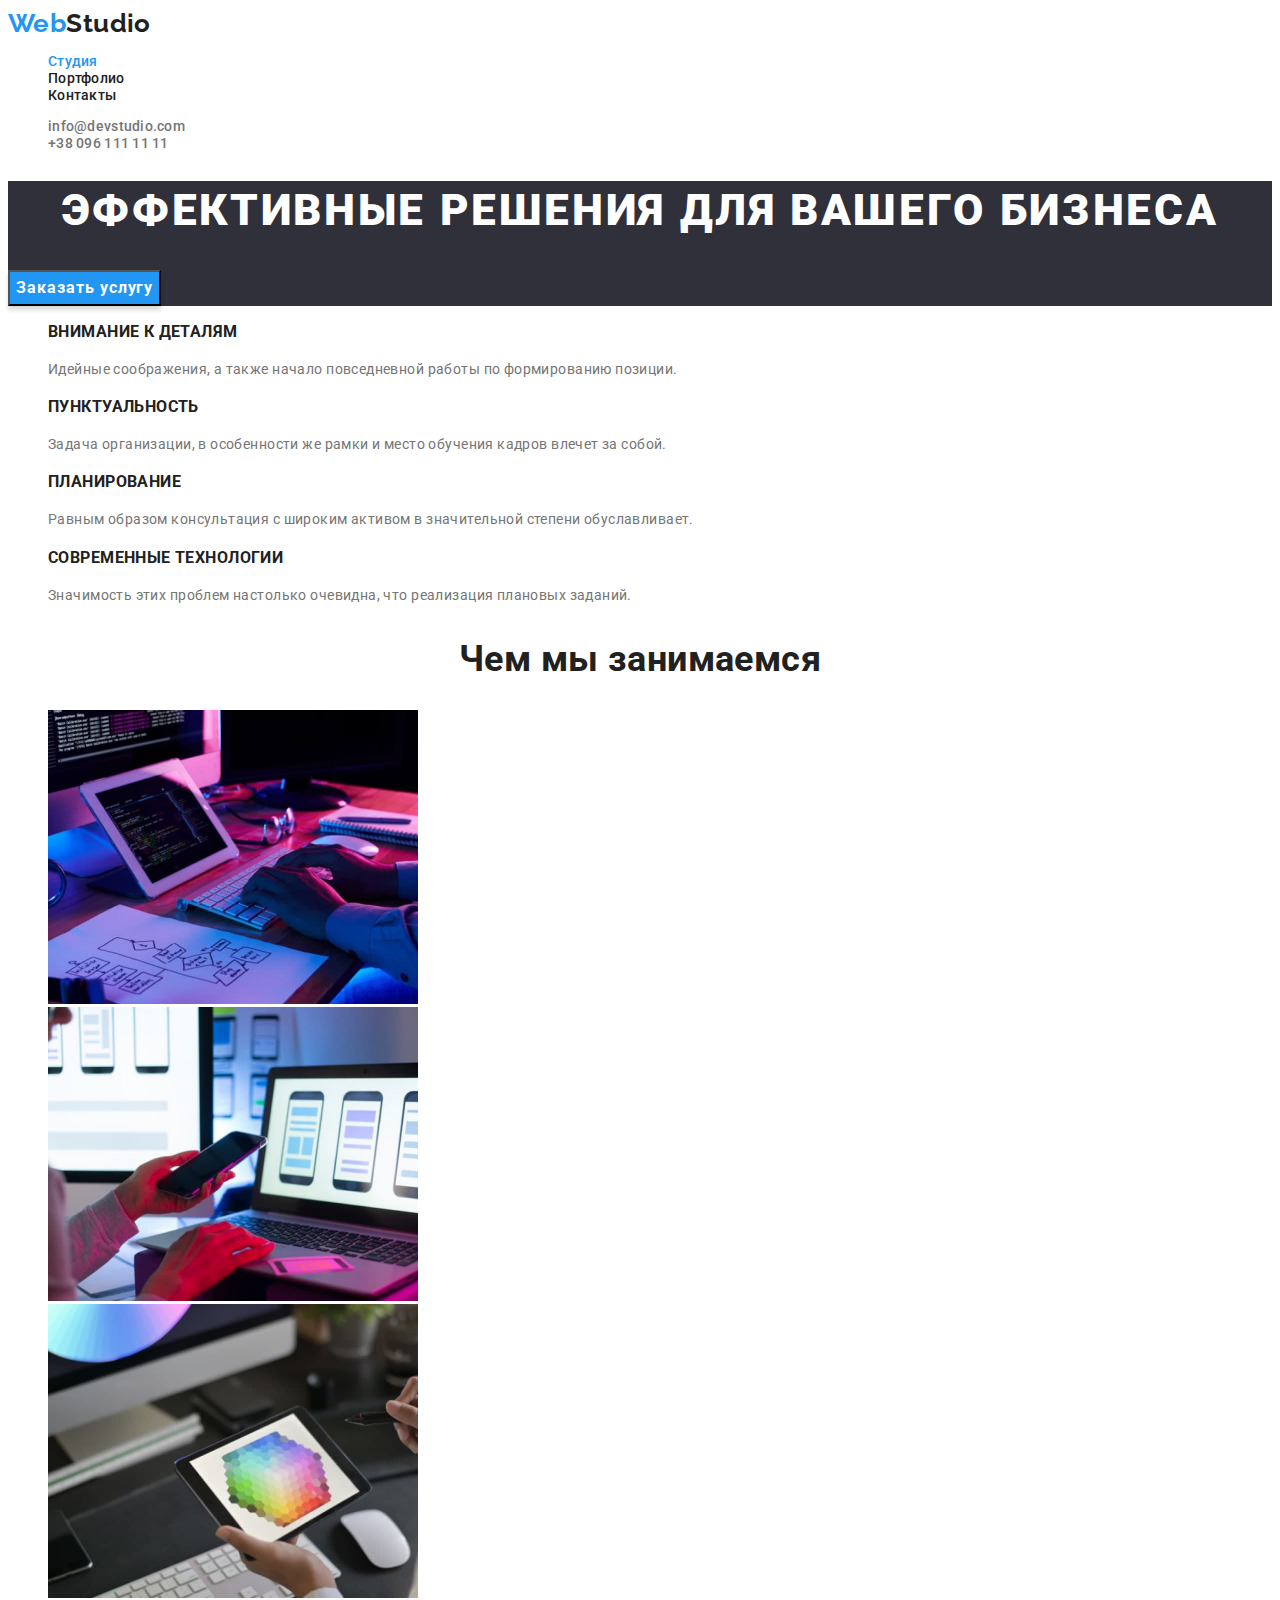
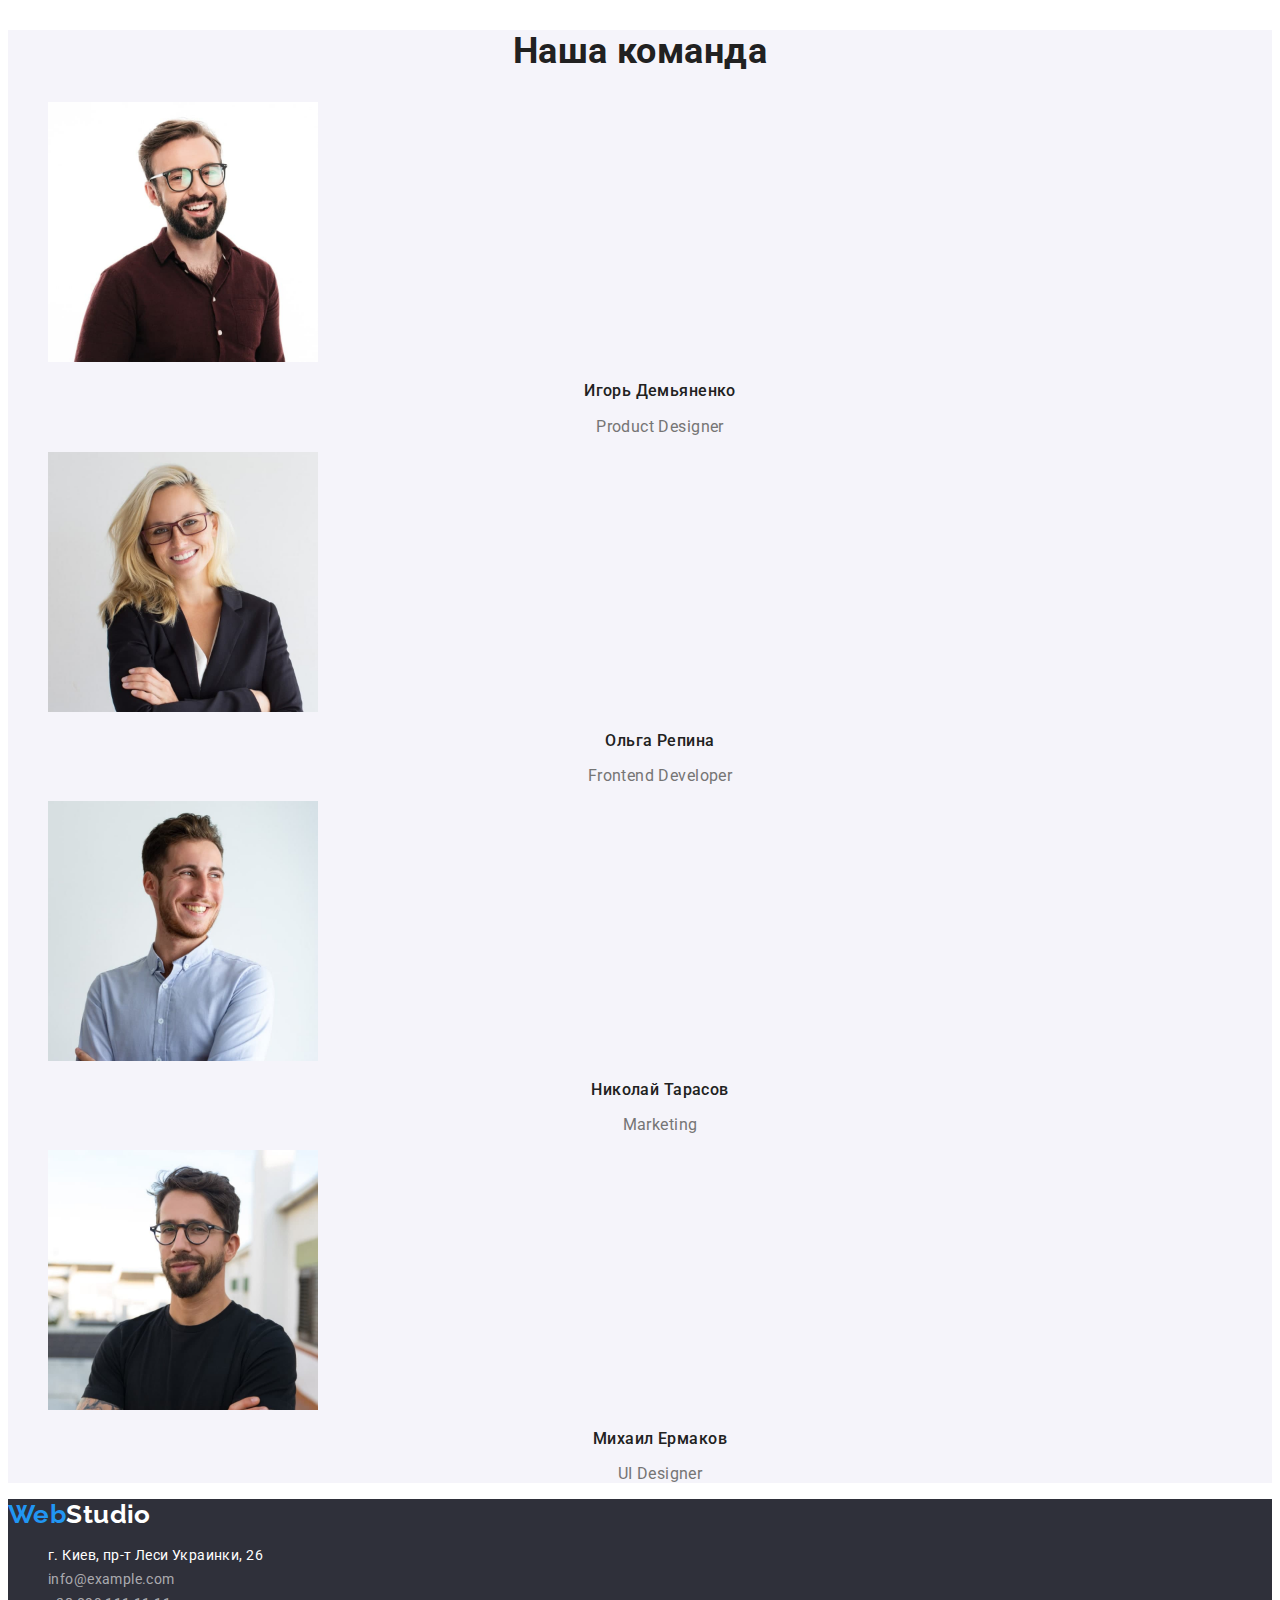
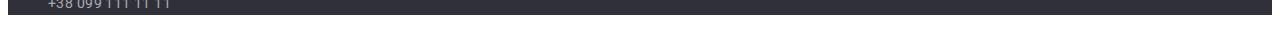
<file: index.html>
<!DOCTYPE html>
<html lang="ru">
<head>
    <meta charset="UTF-8">
    <meta http-equiv="X-UA-Compatible" content="IE=edge">
    <meta name="viewport" content="width=device-width, initial-scale=1.0">
    <title>Document</title>
    <link rel="preconnect" href="https://fonts.googleapis.com">
    <link rel="preconnect" href="https://fonts.gstatic.com" crossorigin>
    <link href="https://fonts.googleapis.com/css2?family=Raleway:wght@700&family=Roboto:wght@400;500;700;900&display=swap"
        rel="stylesheet">
    <link rel="stylesheet" href="css/style.css">
</head>
<body>
    <!---------Шапка страницы---------->

   <header class="header">
    <nav class="header-nav">
       <a class="link header-logo" href="/"><span lang="en"><span class="web">Web</span><span class="studio">Studio</span></span></a>
       <ul class="site-nav list" >
           <li class="nav-list"><a class="link header-link current" href="index.html">Студия</a></li>
           <li class="nav-list"><a class="link header-link" href="portfolio.html">Портфолио</a></li>
           <li class="nav-list"><a class="link header-link" href="">Контакты</a></li>
       </ul>
    </nav>
       <ul class="list header-contacts-list">
           <li class="header-contacts-item"><a class="link header-contacts-link" href="mailto:info@devstudio.com">info@devstudio.com</a></li>
           <li class="header-contacts-item"><a class="link header-contacts-link" href="tel:+380961111111">+38 096 111 11 11</a></li>
       </ul>
   </header>
   <main>
    <!----------------Герой------------>

  <section class="hero">
      <h1 class="hero-tittle">Эффективные решения для вашего бизнеса</h1>
      <button type="button" class="hero-button">Заказать услугу</button>
  </section>
    <!--------Описание особенностей----->

  <section class="benefits">
      <h2 class="visually-hidden" >Наши преимущества</h2>
      <ul class="list benefits-list">
          <li class="benefits-item">
              <h3 class="benefits-tittles" >Внимание к деталям</h3>
              <p class="benefits-text">Идейные соображения, а также начало повседневной работы по формированию позиции.</p>
          </li>
          <li  class="benefits-item">
               <h3 class="benefits-tittles" >Пунктуальность</h3>
               <p class="benefits-text">Задача организации, в особенности же рамки и место обучения кадров влечет за собой.</p>
          </li>
          <li class="benefits-item">
                <h3 class="benefits-tittles" >Планирование</h3>
                <p class="benefits-text">Равным образом консультация с широким активом в значительной степени обуславливает.</p>
          </li>
          <li>
                <h3 class="benefits-tittles" >Современные технологии</h3>
                <p class="benefits-text">Значимость этих проблем настолько очевидна, что реализация плановых заданий.</p>
          </li>
      </ul>
  </section>
    <!-----------Примеры работ----------->

    <section class="exampels">
        <h2 class="examples-tittle">Чем мы занимаемся</h2>
        <ul class="list examples-list">
          <li class="examles-item"> <img src="./images/picture1.jpg" alt="example of work" width="370"></li>
          <li class="examles-item"> <img src="./images/picture2.jpg" alt="example of work" width="370"></li>
          <li class="examles-item"> <img src="./images/picture3.jpg" alt="example of work" width="370"></li>
        </ul>
    </section>
    <!------------Фото команды----------->

    <section class="team">
        <h2 class="team-tittle" >Наша команда</h2>
        <ul class="list team-list">
            <li class="team-photo">
                <img src="./images/man1.jpg" alt="man on the photo" width="270">
               <h3 class="team-tittles" >Игорь Демьяненко</h3>
                <p class="team-text"> <span lang="en">Product Designer</span></p>
            </li>
            <li class="team-photo">
                <img src="./images/woman.jpg" alt="woman on the photo" width="270">
                <h3 class="team-tittles" >Ольга Репина</h3>
                <p class="team-text"> <span lang="en">Frontend Developer</span></p>
            </li>
            <li class="team-photo">
                <img src="./images/man2.jpg" alt="man on the photo" width="270">
                <h3 class="team-tittles" >Николай Тарасов</h3>
                <p class="team-text"><span  lang="en">Marketing</span></p>
            </li>
            <li class="team-photo">
                <img src="./images/man3.jpg" alt="man on the photo" width="270">
                <h3 class="team-tittles" >Михаил Ермаков</h3>
                <p class="team-text"> <span lang="en">UI Designer</span></p>
            </li>
        </ul>
    </section>
    </main>
       <!----------Футер---------------->

    <footer class="footer">
        <a class="link footer-logo" href="/"> <span lang="en"> <span class="web">Web</span><span class="white-studio" >Studio</span></span></a>
        <address>
        <ul class="list footer-contacts-list">
          <li class="footer-contacts-item"><a class="link footer-address-link" href="">г. Киев, пр-т Леси Украинки, 26</a></li>
          <li class="footer-contacts-item"><a class="link footer-contacts-link" href="mailto:info@example.com">info@example.com</a></li>
          <li class="footer-contacts-item"><a class="link footer-contacts-link" href="tel:+380991111111">+38 099 111 11 11</a></li>
        </ul>
        </address>
    </footer>
</body>
</html>
</file>
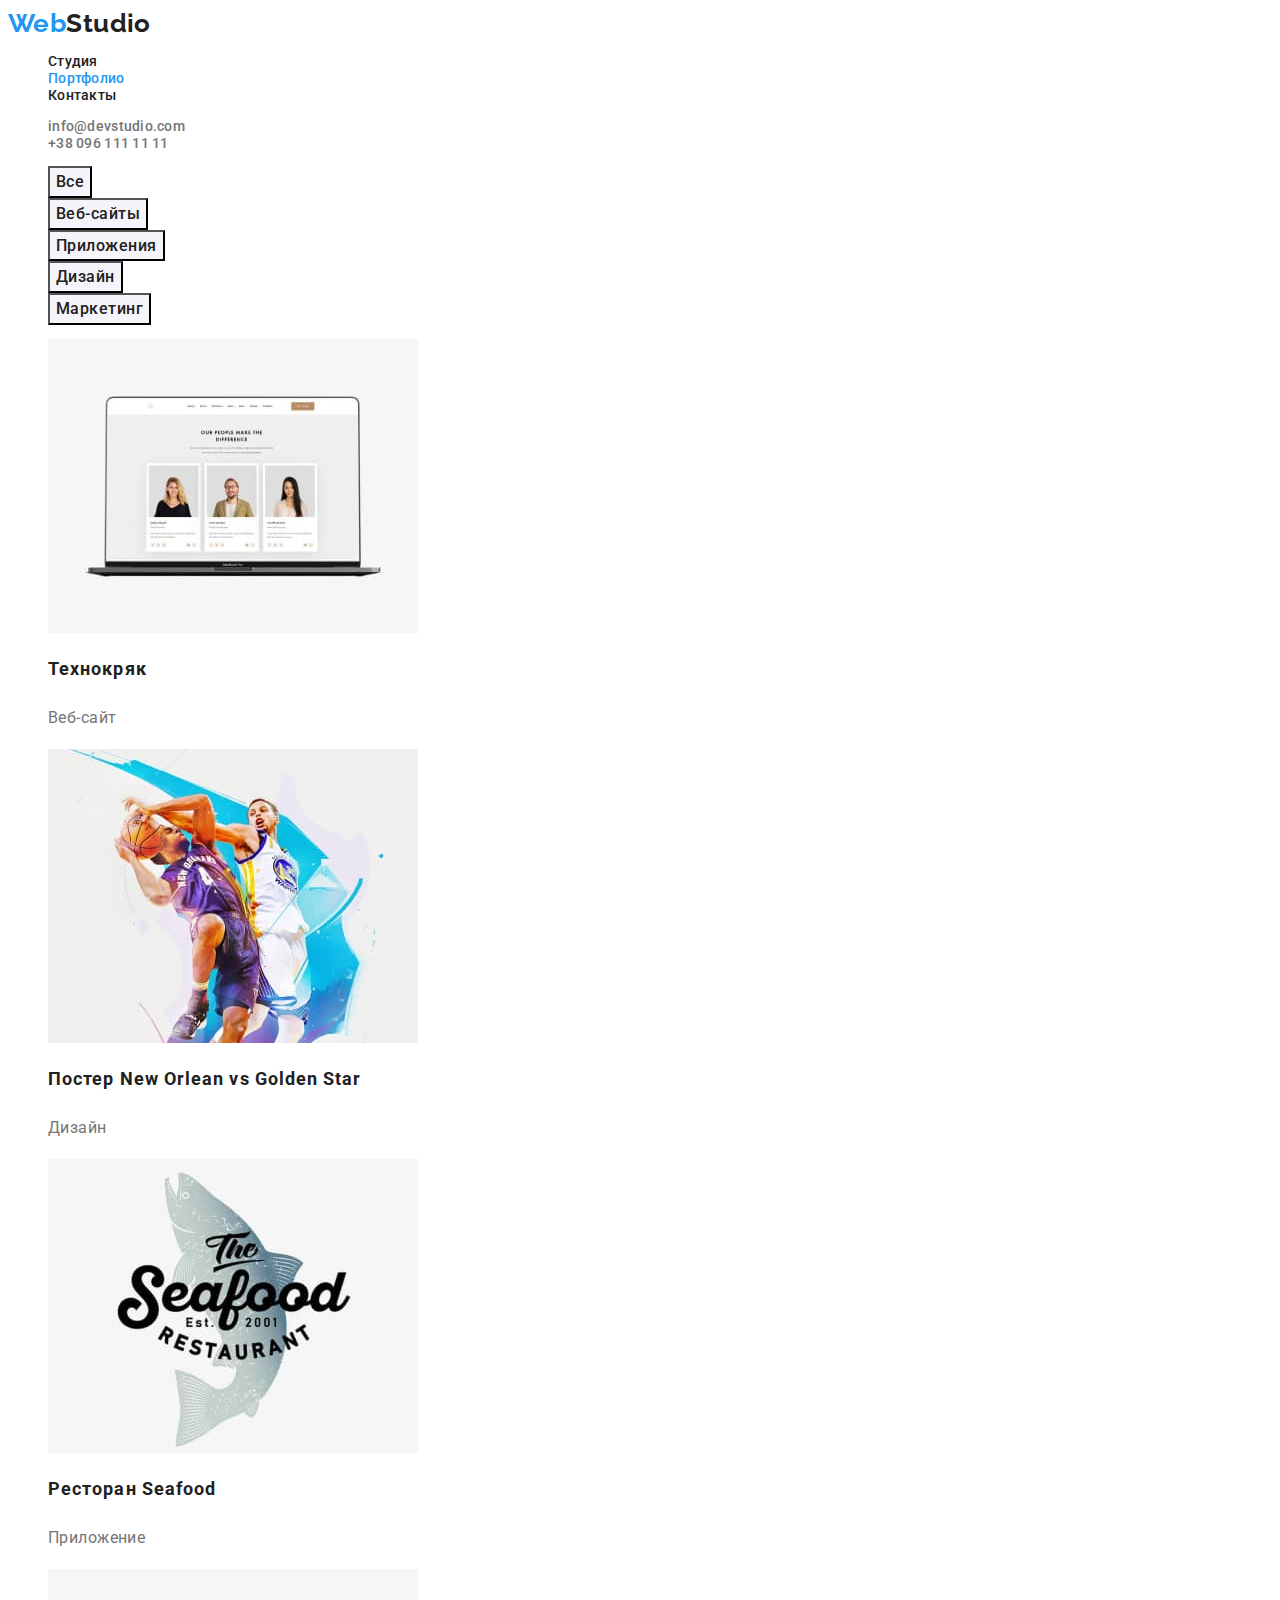
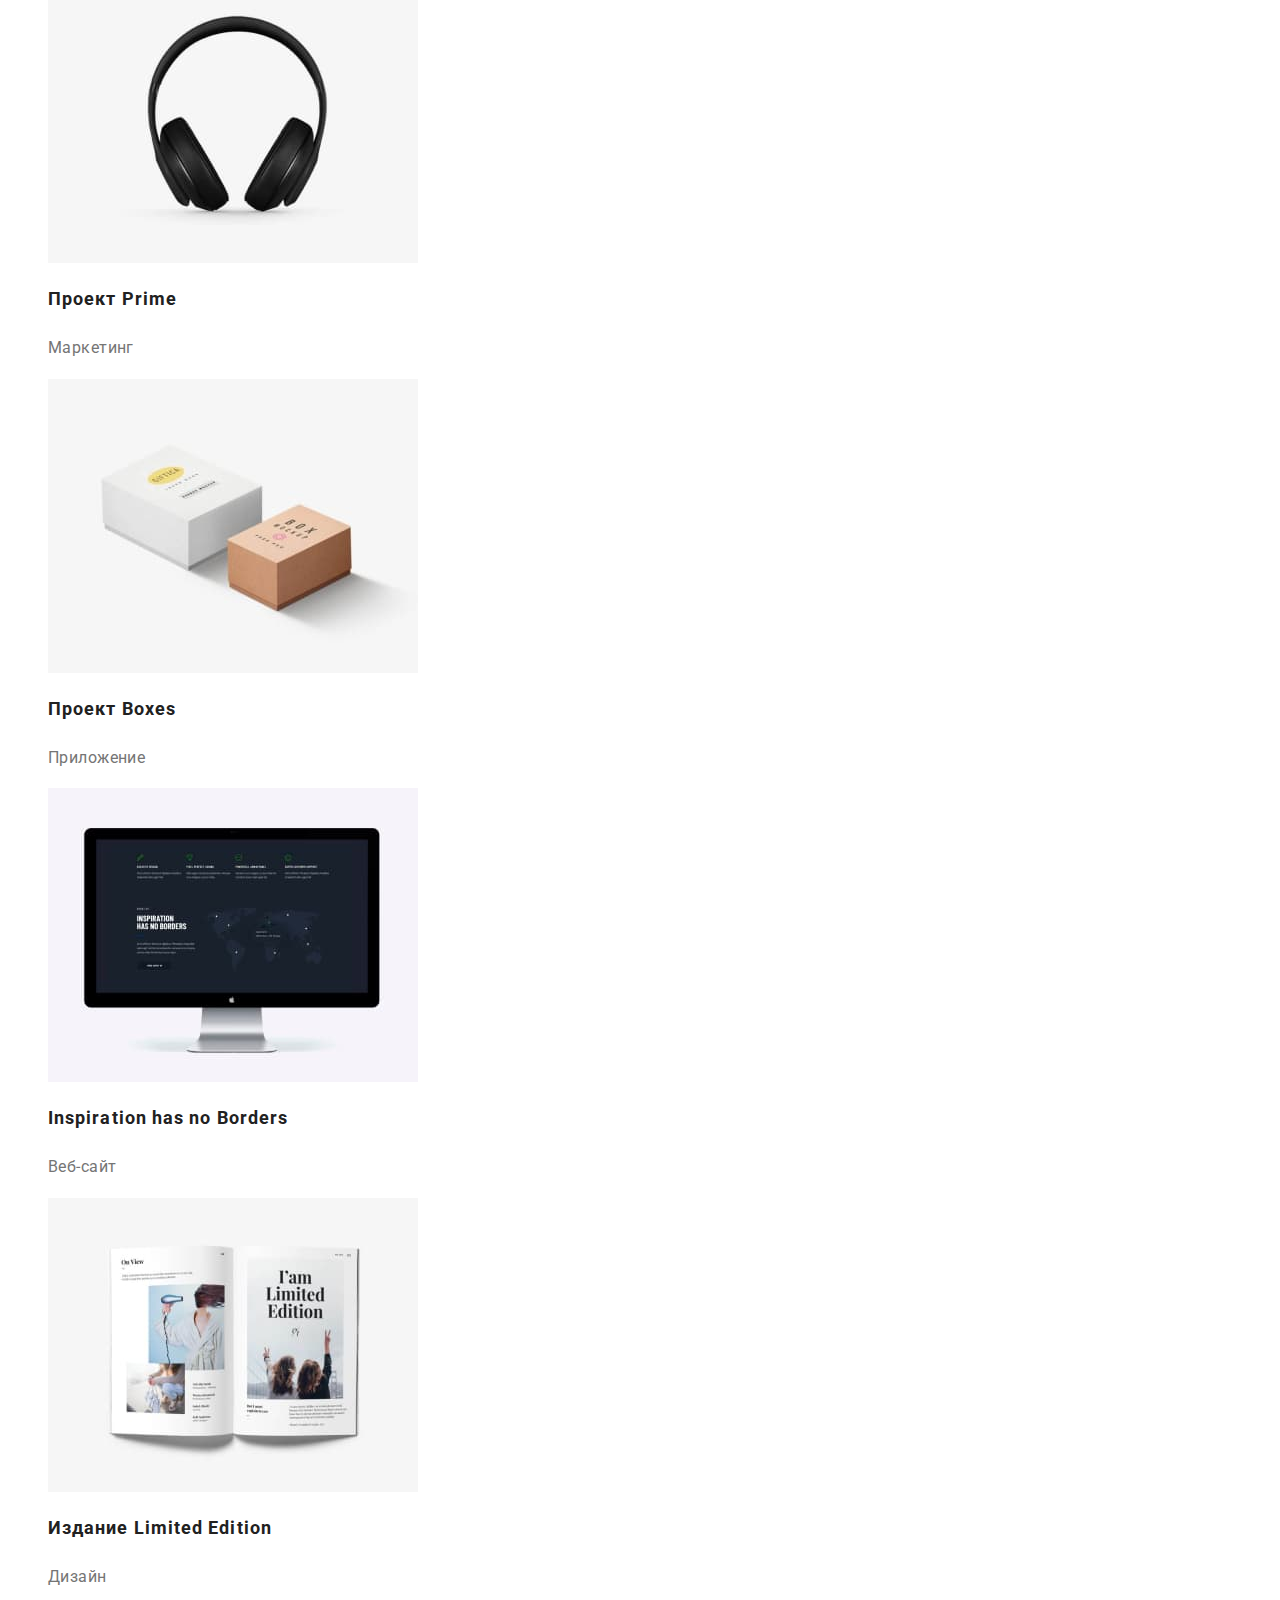
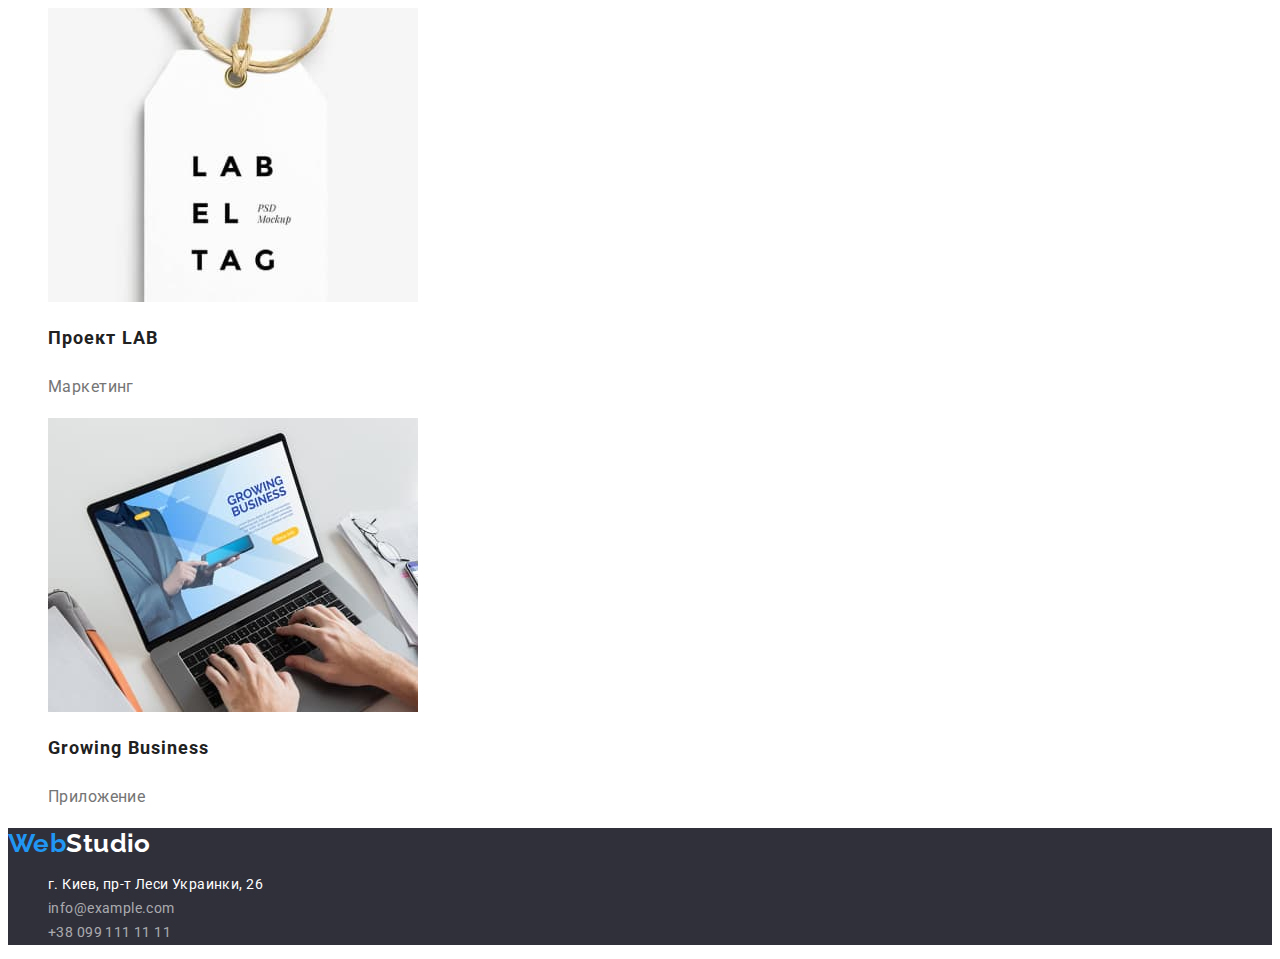
<file: portfolio.html>
<!DOCTYPE html>
<html lang="ru">
<head>
    <meta charset="UTF-8">
    <meta http-equiv="X-UA-Compatible" content="IE=edge">
    <meta name="viewport" content="width=device-width, initial-scale=1.0">
    <title>Document</title>
    <link rel="preconnect" href="https://fonts.googleapis.com">
    <link rel="preconnect" href="https://fonts.gstatic.com" crossorigin>
    <link
        href="https://fonts.googleapis.com/css2?family=Raleway:wght@700&family=Roboto:wght@400;500;700;900&display=swap"
        rel="stylesheet">
    <link rel="stylesheet" href="css/style.css">
</head>
    <!---------Шапка страницы---------->
    
    <header class="header">
        <nav class="header-nav">
            <a class="link header-logo" href="/"><span lang="en"><span class="web">Web</span><span
                        class="studio">Studio</span></span></a>
            <ul class="site-nav list">
                <li class="nav-list"><a class="link header-link" href="index.html">Студия</a></li>
                <li class="nav-list"><a class="link header-link current" href="portfolio.html">Портфолио</a></li>
                <li class="nav-list"><a class="link header-link" href="">Контакты</a></li>
            </ul>
        </nav>
        <ul class="list header-contacts-list">
            <li class="header-contacts-item"><a class="link header-contacts-link"
                    href="mailto:info@devstudio.com">info@devstudio.com</a></li>
            <li class="header-contacts-item"><a class="link header-contacts-link" href="tel:+380961111111">+38 096 111 11
                    11</a></li>
        </ul>
    </header>
    <main>
        <section class="portfolio">
            <h1 class="visually-hidden">Наши проекты</h1>
            <ul class="list portfolio-list">
                <li><button type="button" class="button portfolio-btn">Все</button></li>
                <li><button type="button" class="button portfolio-btn">Веб-сайты</button></li>
                <li><button type="button" class="button portfolio-btn">Приложения</button></li>
                <li><button type="button" class="button portfolio-btn">Дизайн</button></li>
                <li><button type="button" class="button portfolio-btn">Маркетинг</button></li>
            </ul>
            <ul class="list portfolio-list">
                <li><a class="link" href=""><img src="./images/site.jpg" alt="Пример веб-сайта" width="370">
                <h2 class="portfolio-tittles">Технокряк</h2>
                <p class="portfolio-text">Веб-сайт</p></a>
                </li>
                <li><a class="link" href=""><img src="./images/poster.jpg" alt="Постер New Orlean vs Golden Star" width="370">
                <h2 class="portfolio-tittles">Постер New Orlean vs Golden Star</h2>
                <p class="portfolio-text">Дизайн</p></a>
                </li>
                <li><a class="link" href=""><img src="./images/restaurant.jpg" alt="Логотип ресторана Seafood" width="370">
                <h2 class="portfolio-tittles">Ресторан Seafood</h2>
                <p class="portfolio-text">Приложение</p></a>
                </li>
                <li><a class="link" href=""><img src="./images/headphones.jpg" alt="Наушники" width="370">
                <h2 class="portfolio-tittles">Проект Prime</h2>
                <p class="portfolio-text">Маркетинг</p></a>
                </li>
                <li><a class="link" href=""><img src="./images/boxes.jpg" alt="Две коробки" width="370">
                <h2 class="portfolio-tittles">Проект Boxes</h2>
                <p class="portfolio-text">Приложение</p></a>
                </li>
                <li><a class="link" href=""><img src="./images/monitor.jpg" alt="Монитор" width="370">
                <h2 class="portfolio-tittles">Inspiration has no Borders</h2>
                <p class="portfolio-text">Веб-сайт</p></a>
                </li>
                <li><a class="link" href=""><img src="./images/magazine.jpg" alt="Журнал" width="370">
                <h2 class="portfolio-tittles">Издание Limited Edition</h2>
                <p class="portfolio-text">Дизайн</p></a>
                </li>
                <li><a class="link" href=""><img src="./images/label.jpg" alt="Бирка" width="370">
                <h2 class="portfolio-tittles">Проект LAB</h2>
                <p class="portfolio-text">Маркетинг</p></a>
                </li>
                <li><a class="link" href=""><img src="./images/computer.jpg" alt="Компьютер" width="370">
                <h2 class="portfolio-tittles">Growing Business</h2>
                <p class="portfolio-text">Приложение</p></a>
                </li>
            </ul>
        </section>
    </main>
     <!-----------Футер---------------->

    <footer class="footer">
        <a class="link footer-logo" href="/"> <span lang="en"> <span class="web">Web</span><span class="white-studio" >Studio</span></span></a>
        <address>
        <ul class="list footer-contacts-list">
          <li class="footer-contacts-item"><a class="link footer-address-link" href="">г. Киев, пр-т Леси Украинки, 26</a></li>
          <li class="footer-contacts-item"><a class="link footer-contacts-link" href="mailto:info@example.com">info@example.com</a></li>
          <li class="footer-contacts-item"><a class="link footer-contacts-link" href="tel:+380991111111">+38 099 111 11 11</a></li>
        </ul>
        </address>
    </footer>
</body>
</html>
</file>
<file: css/style.css>
:root {
  --primary-text-color: #757575;
  --tittle-text-color: #212121;
  --links-text-color: #2196f3;
  --main-background-color: #ffffff;
  --second-background-color: #f5f4fa;
  --dark-background-color: #2f303a;
}
body {
  background-color: var(--main-background-color);
  font-family: "Roboto", sans-serif;
  color: var(--primary-text-color);
  font-size: 14px;
  letter-spacing: 0.03em;
}
.list {
  list-style: none;
}
.link {
  text-decoration: none;
}
/* ---------------ХЕДЕР-------------- */

.header-logo {
  font-family: Raleway, sans-serif;
  font-weight: 700;
  font-size: 26px;
  line-height: 1.19;
}
.web {
  color: var(--links-text-color);
}
.studio {
  color: var(--tittle-text-color);
}
.header-link {
  font-weight: 500;
  font-size: 14px;
  line-height: 1.14;
  letter-spacing: 0.02em;
  color: var(--tittle-text-color);
}
.header-link:hover,
.header-link:focus,
.header-link:active {
  color: var(--links-text-color);
}
.current {
  color: var(--links-text-color);
}
.header-contacts-link {
  font-weight: 500;
  font-size: 14px;
  line-height: 1.14;
  letter-spacing: 0.02em;
  color: var(--primary-text-color);
}
.header-contacts-link:hover,
.header-contacts-link:focus {
  color: var(--links-text-color);
}
/* --------------ГЕРОЙ---------------- */

.hero {
  background-color: var(--dark-background-color);
}
.hero-tittle {
  font-weight: 900;
  font-size: 44px;
  line-height: 1.36;
  text-align: center;
  letter-spacing: 0.06em;
  text-transform: uppercase;
  color: var(--main-background-color);
}
.hero-button {
  font-family: inherit;
  font-weight: 700;
  font-size: 16px;
  line-height: 1.87;
  align-items: center;
  text-align: center;
  letter-spacing: 0.06em;
  color: var(--main-background-color);
  background-color: var(--links-text-color);
  box-shadow: 0px 4px 4px rgba(0, 0, 0, 0.15);
  cursor: pointer;
}
.hero-button:hover,
.hero-button:focus {
  background-color: #188ce8;
  box-shadow: 0px 4px 4px rgba(0, 0, 0, 0.15);
  border-radius: 4px;
}
/* ---------------ОПИСАНИЕ ОСОБЕННОСТЕЙ----------- */

.visually-hidden {
  position: absolute;
  width: 1px;
  height: 1px;
  margin: -1px;
  padding: 0;
  overflow: hidden;
  border: 0;
  clip: rect(0 0 0 0);
}
.benefits-tittles {
  font-weight: 700;
  line-height: 1.14;
  text-transform: uppercase;
  color: var(--tittle-text-color);
}
.benefits-text {
  line-height: 1.71;
  color: var(--primary-text-color);
}
/* --------------ПРИМЕРЫ РАБОТ------------------ */

.examples-tittle {
  font-size: 36px;
  line-height: 1.17;
  text-align: center;
  color: var(--tittle-text-color);
}
/* ----------------ФОТО КОМАНДЫ----------------- */

.team {
  background-color: var(--second-background-color);
}
.team-tittle {
  font-weight: 700;
  font-size: 36px;
  line-height: 1.17;
  text-align: center;
  color: var(--tittle-text-color);
}
.team-tittles {
  font-weight: 500;
  font-size: 16px;
  line-height: 1.19;
  text-align: center;
  color: var(--tittle-text-color);
}
.team-text {
  font-size: 16px;
  line-height: 1.19;
  text-align: center;
  color: var(--primary-text-color);
}
/* ------------------ФУТЕР------------ */

.footer {
  background-color: var(--dark-background-color);
}
.footer-logo {
  font-family: Raleway, sans-serif;
  font-weight: 700;
  font-size: 26px;
  line-height: 1.19;
}
.white-studio {
  color: var(--main-background-color);
}
.footer-address-link {
  font-style: normal;
  font-size: 14px;
  line-height: 1.71;
  letter-spacing: 0.03em;
  color: var(--main-background-color);
}
.footer-address-link:hover,
.footer-address-link:focus {
  color: var(--links-text-color);
}
.footer-contacts-link {
  font-style: normal;
  font-size: 14px;
  line-height: 1.71;
  letter-spacing: 0.03em;
  color: rgba(255, 255, 255, 0.6);
}
.footer-contacts-link:hover,
.footer-contacts-link:focus {
  color: var(--links-text-color);
}
/* ----------------ПОРТФОЛИО---------------- */
.portfolio-btn {
  font-family: inherit;
  font-weight: 500;
  font-size: 16px;
  line-height: 1.62;
  text-align: center;
  letter-spacing: 0.03em;
  color: var(--tittle-text-color);
  background: var(--second-background-color);
  cursor: pointer;
}
.portfolio-btn:hover,
.portfolio-btn:focus,
.portfolio-btn:active {
  color: var(--main-background-color);
  background-color: var(--links-text-color);
}
.portfolio-tittles {
  font-size: 18px;
  line-height: 2;
  letter-spacing: 0.06em;
  color: var(--tittle-text-color);
}
.portfolio-text {
  font-size: 16px;
  line-height: 1.87;
  color: var(--primary-text-color);
}
</file>
